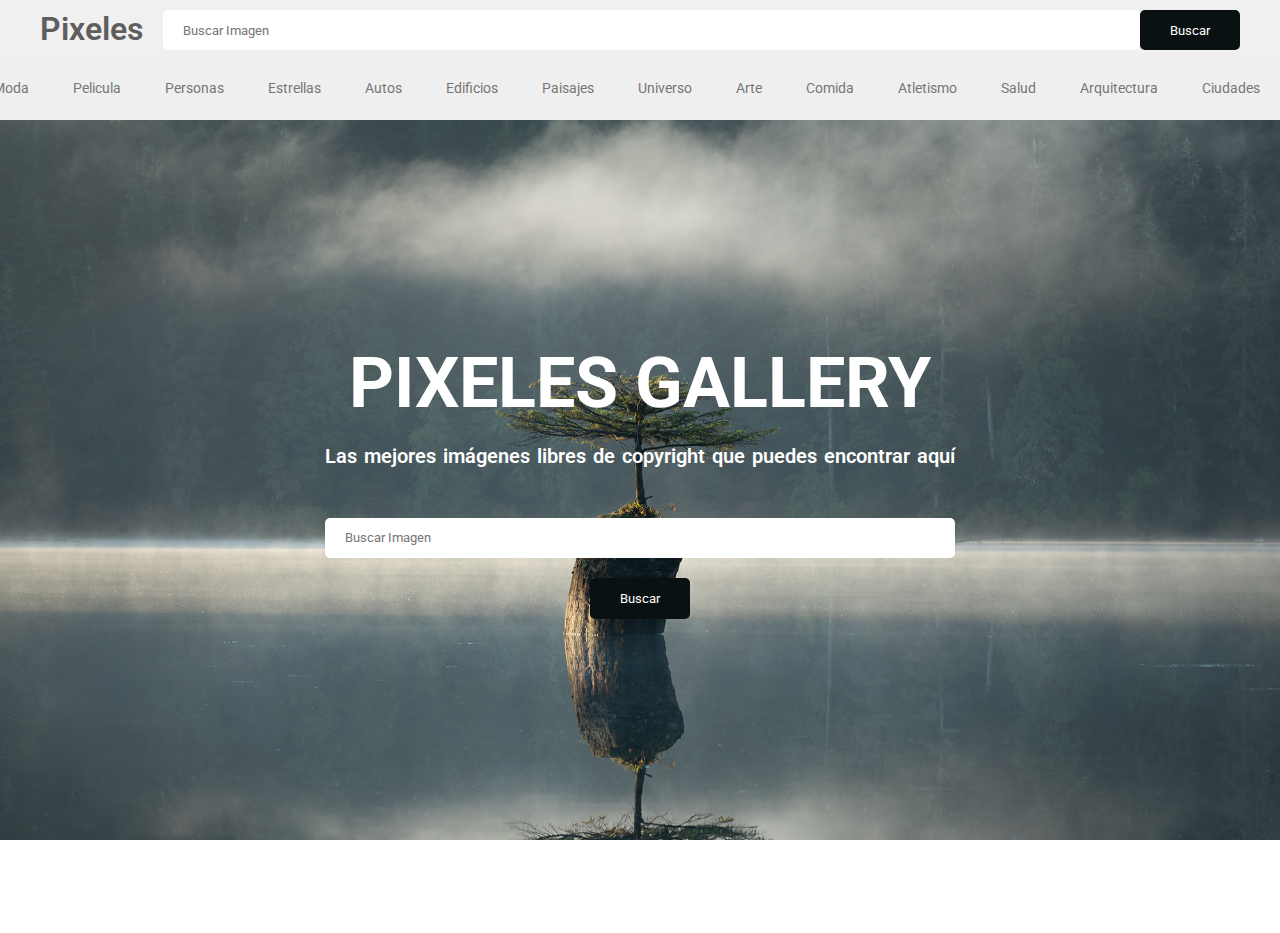
<file: index.html>
<!DOCTYPE html>
<html lang="en">
<head>
    <meta charset="UTF-8">
    <meta http-equiv="X-UA-Compatible" content="IE=edge">
    <meta name="viewport" content="width=device-width, initial-scale=1.0">
    <link rel="preconnect" href="https://fonts.googleapis.com">
<link rel="preconnect" href="https://fonts.gstatic.com" crossorigin>
<link href="https://fonts.googleapis.com/css2?family=Roboto:wght@300;400;500;700;900&display=swap" rel="stylesheet">
    <title>Pixeles Gallery</title>
    <link rel="stylesheet" href="css/style.css">
</head>
<body>
    
    <header>
        
        <form action="search.html" class="search-container">
            <p class="logo-title">Pixeles</p>
            <input type="text" autocomplete="off" name="search" class="search-input" placeholder="Buscar imagen">
            <button class="search-btn" type="submit">Buscar</button>
        </form>
        <ul class="navbar">
            <a href="#"><li>Fondos</li></a>
            <a href="#"><li>Viajar</li></a>
            <a href="#"><li>Naturaleza</li></a>
            <a href="#"><li>Fotografias</li></a>
            <a href="#"><li>Animales</li></a>
            <a href="#"><li>Moda</li></a>
            <a href="#"><li>Pelicula</li></a>
            <a href="#"><li>Personas</li></a>
            <a href="#"><li>Estrellas</li></a>
            <a href="#"><li>Autos</li></a>
            <a href="#"><li>Edificios</li></a>
            <a href="#"><li>Paisajes</li></a>
            <a href="#"><li>Universo</li></a>
            <a href="#"><li>Arte</li></a>
            <a href="#"><li>Comida</li></a>
            <a href="#"><li>Atletismo</li></a>
            <a href="#"><li>Salud</li></a>
            <a href="#"><li>Arquitectura</li></a>
            <a href="#"><li>Ciudades</li></a>
        </ul>
    </header>
    
    <header class="header-section">
        <div class="header-content">
            <h1 class="logo">Pixeles Gallery</h1>
            <p class="sub-line">Las mejores imágenes libres de copyright que puedes encontrar aquí</p>
            
            <form action="search.html">
                <input type="text" autocomplete="off" name="search" class="search-box" placeholder="Buscar imagen">
                <button class="search-btn" type="submit">Buscar</button>
            </form>
        </div>
    </header>

    <!-- popup window
    <div class="image-popup hide">
        <button class="close-btn"></button>
        <a href="#" class="download-btn">Descargar Imagen</a>
        <img src="" class="img-large" alt="">
        <button class="controls pre-btn"><img src="img/pre.png" alt=""></button>
        <button class="controls nxt-btn"><img src="img/nxt.png" alt=""></button>
    </div>
    -->
    <!-- Galeria -->
    <section class="container-gallery">
        <div class="container-img">
            <div class="gallery"></div>
        </div>
        
       <!--<img src="img/img1.png" class="gallery-img" alt=""> --> 
    </section>

    <script src="app.js"></script>
</body>
</html>
</file>
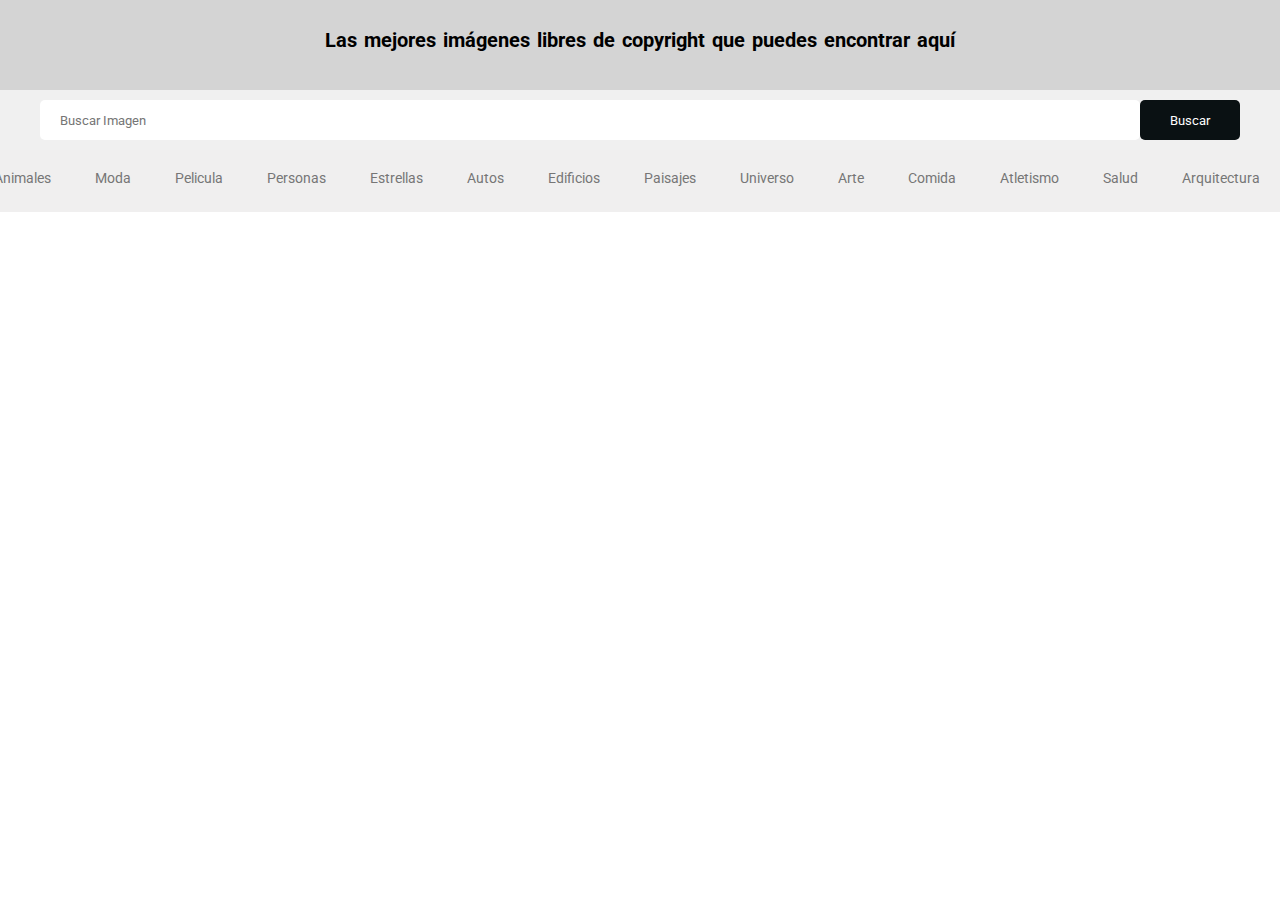
<file: search.html>
<!DOCTYPE html>
<html lang="en">
<head>
    <meta charset="UTF-8">
    <meta http-equiv="X-UA-Compatible" content="IE=edge">
    <meta name="viewport" content="width=device-width, initial-scale=1.0">
    <link rel="preconnect" href="https://fonts.googleapis.com">
<link rel="preconnect" href="https://fonts.gstatic.com" crossorigin>
<link href="https://fonts.googleapis.com/css2?family=Roboto:wght@300;400;500;700;900&display=swap" rel="stylesheet">
    <title>Pixeles Gallery</title>
    <link rel="stylesheet" href="css/style.css">
    <link rel="stylesheet" href="css/search.css">

</head>
<body>
    <div class="header-search">
        <p class="sub-search">Las mejores imágenes libres de copyright que puedes encontrar aquí</p>
    </div>
    <form action="search.html" class="search-container">
        <input type="text" autocomplete="off" name="search" class="search-input" placeholder="Buscar imagen">
        <button class="search-btn" type="submit">Buscar</button>
    </form>
    <ul class="navbar">
        <a class="home-nav" href="index.html"><li>Inicio</li></a>
        <div class="space">
            <div class="space-b"></div>
        </div>
        <li>Fondos de Pantalla</li>
        <li>Viajar</li>
        <li>Naturaleza</li>
        <li>Fotografias</li>
        <li>Animales</li>
        <li>Moda</li>
        <li>Pelicula</li>
        <li>Personas</li>
        <li>Estrellas</li>
        <li>Autos</li>
        <li>Edificios</li>
        <li>Paisajes</li>
        <li>Universo</li>
        <li>Arte</li>
        <li>Comida</li>
        <li>Atletismo</li>
        <li>Salud</li>
        <li>Arquitectura</li>
    </ul>

    <!-- popup window
    <div class="image-popup hide">
        <button class="close-btn"></button>
        <a href="#" class="download-btn">Descargar Imagen</a>
        <img src="" class="img-large" alt="">
        <button class="controls pre-btn"><img src="img/pre.png" alt=""></button>
        <button class="controls nxt-btn"><img src="img/nxt.png" alt=""></button>
    </div>
    -->
    <!-- Galeria -->
    <section class="container-gallery">
        <div class="container-img">
                <div class="gallery"></div>
        </div>
        
       <!--<img src="img/img1.png" class="gallery-img" alt=""> --> 
    </section>

    <script src="app.js"></script>
</body>
</html>
</file>
<file: css/style.css>
/* font-family: 'Roboto', sans-serif; */

:root{
    --columns: 3;
    --columns-gutter: 24px;
}

*{
    margin: 0;
    padding: 0;
    box-sizing: border-box;
    font-family: 'Roboto', sans-serif;
}

.logo-title{
    font-family: 'Roboto', sans-serif;
    font-size: 32px;
    font-weight: 600;
    position: relative;
    text-decoration: none;
    text-transform: capitalize;
    list-style: none;
    color: #5e5e5e;
    border: none;
    padding-right: 20px;
}

.header-section{
    width: 100%;
    height: 80vh;
    position: relative;
    background-image: url(../img/background.jpg);
    background-size: cover;
    display: flex;
    justify-content: center;
    align-items: center;
    text-align: center;
}

.logo{
    font-size: 70px;
    font-weight: 700;
    color: #fff;
    text-decoration: none;
    text-transform: uppercase;
}

.sub-line{
    color: #fff;
    padding: 20px 0 30px;
    font-size: 20px;
    word-spacing: 2px;
    position: relative;
    font-weight: 600;
}


.search-box{
    display: block;
    margin: 20px auto 20px;
    width: 100%;
    height: 40px;
    border-radius: 5px;
    padding: 20px;
    border: none;
    outline: none;
    text-transform: capitalize;
}

.search-btn{
    padding: 13px 30px;
    border-radius: 5px;
    text-transform: capitalize;
    border: none;
    outline: none;
    cursor: pointer;
    background: #0a1113;
    color: #fff;
    transition: .5s ease;
}

.search-btn:hover{
    background-color: #192f2e;
    transition: .5s ease;
}

/* Galeria */

.container-gallery{
    margin-top: 48px;
    margin-bottom: 25px;
    
}

.container-img{
    max-width: 1320px;
    height: auto;
    margin: auto;
    columns: 3;
    grid-column-gap: 0px;
    
}

img{
    width: 100%;
}

.gallery{
    align-items: start;
    display: grid;
    padding: 10px;
    row-gap: 25px;
}

.gallery-img{
    width: 100%;
    height: 100%;
    object-fit: cover;
    margin-bottom: 20px;
    border-radius: 5px;
    cursor: pointer;
    background: #f9f9f9;
}

/* image popup */

.image-popup{
    position: fixed;
    top: 50%;
    left: 50%;
    transform: translate(-50%, -50%);
    width: 80%;
    height: 80%;
    background: #fff;
    box-shadow: 0px 5px 50px rgb(0, 0, 0. 0.25);
    border-radius: 10px;
    transition: .5s;
    display: flex;
    justify-content: center;
    align-items: center;
}

.image-popup.hide{
    display: none;
    opacity: 0;
}

.close-btn{
    position: absolute;
    top: 10px;
    left: 10px;
    width: 20px;
    height: 20px;
    background: #ff4f4f;
    border-radius: 50%;
    border: none;
    cursor: pointer;
}

.download-btn{
    text-transform: capitalize;
    padding: 10px 20px;
    background: #192f2e;
    color: #fff;
    text-decoration: none;
    border-radius: 5px;
    position: absolute;
    right: 10px;
    top: 10px;
}

.img-large{
    height: 80%;
    width: auto;
    max-width: 80%;
    object-fit: cover;
    border-radius: 10px;
}

.controls{
    background: none;
    border: none;
    position: absolute;
    top: 50%;
    transform: translateX(-50%);
    cursor: pointer;
}

.pre-btn{
    left: 20px;
}

.nxt-btn{
    right: 20px;
}

/* header search navbar */

.search-container{
    width: 100%;
    height: 60px;
    background: #f0f0f0;
    padding: 10px 40px;
    display: flex;
    justify-content: center;
}

.search-input{
    width: 90%;
    height: 40px;
    border-radius: 5px;
    border: none;
    outline: none;
    padding: 20px;
    text-transform: capitalize;
}

.search{
    background: none;
    border: none;
    color: #fff;
    text-transform: capitalize;
    cursor: pointer;
}


.navbar{
    text-align: center;
    display: flex;
    outline: none;
    column-gap: 24px;
    padding: 20px;
    background: #f0efef;
}

.navbar li{
    color: #767676;
    cursor: pointer;
    list-style: none;
    margin-left: 20px;
    padding-left: 0;
    font-size: 14px;
    height: 20px;
    text-decoration: none;
    justify-content: space-around;
    transition: 0.5s ease;
}

.navbar li:hover{
    color: #424242;
    transition: 0.5s ease;
}

.home-nav{
    color: #424242;
    transition: 0.5s ease;
    outline: none;
    text-decoration: none;
}

.navbar a{
    text-decoration: none;
}

@media (max-width:1650px){
    .navbar{
        display: flex;
        align-items: flex-start;
        justify-content: flex-end;
    }
}


@media (max-width:1370px){
    .navbar{
        display: flex;
        align-items: flex-start;
        justify-content: flex-end;
    }
}

@media (max-width:960px){
    .navbar{
        display: none;
    }
    .header-content{
        width: 100%;
    }
    .search-box{
        width: 60%;
    }

}

@media (max-width:760px){
        .navbar{
            display: none;
        }
        .header-content{
            width: 100%;
            height: 40vh;
        }

}
</file>
<file: css/search.css>
.search-container{
    width: 100%;
    height: 60px;
    background: #f0f0f0;
    padding: 10px 40px;
    display: flex;
    justify-content: space-between;
}

.search-input{
    width: 93%;
    height: 40px;
    border-radius: 5px;
    border: none;
    outline: none;
    padding: 20px;
    text-transform: capitalize;
}

.search{
    background: none;
    border: none;
    color: #fff;
    text-transform: capitalize;
    cursor: pointer;
}

.header-search{
    width: 100%;
    height: 10vh;
    position: relative;
    background: #d4d4d4;
    background-size: cover;
    display: flex;
    justify-content: center;
    align-items: center;
    text-align: center;

}

.sub-search{
    color: #000;
    padding: 20px 0 30px;
    font-size: 20px;
    word-spacing: 2px;
    position: relative;
    font-weight: 700;

}

.space-b{
    background-color: #d1d1d1;
    height: 22px;
    width: 1px;
}
</file>
